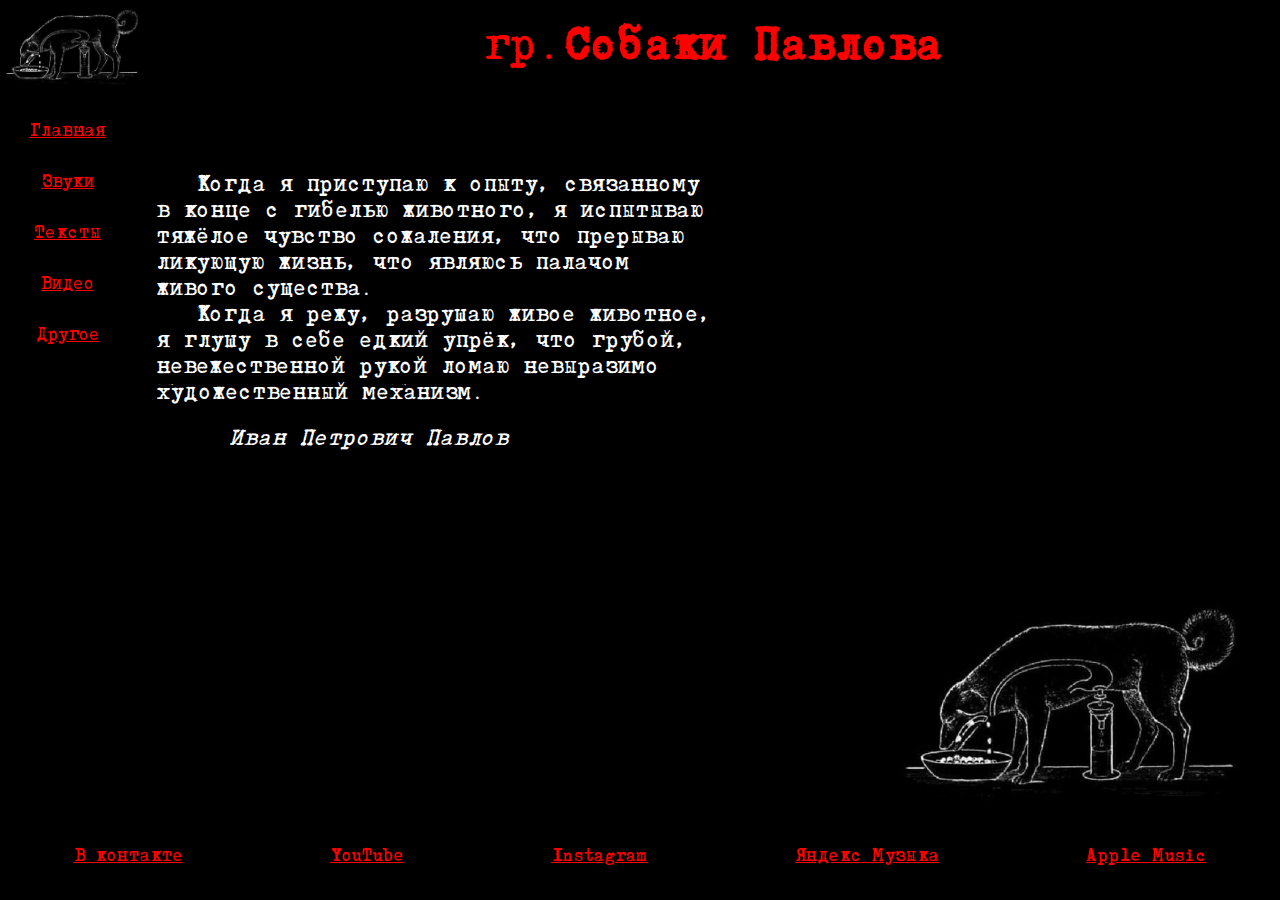
<file: index.html>
<!DOCTYPE html>
<html lang="ru">
<head>
    <meta charset="UTF-8">
    <meta http-equiv="X-UA-Compatible" content="IE=edge">
    <meta name="viewport" content="width=device-width, initial-scale=1.0">
    <link rel="icon" type="image/png" sizes="116x100" href="image/icon.png">
    <link rel="stylesheet" href="style.css">
    <title>гр. Собаки Павлова</title>
</head>
<body>

    <div class="header">
        <div class="logo">
            <img src="image/dog.jpg" alt="">
        </div>
        <div class="name-gogs">гр. <h1>Собаки Павлова</h1></div>
    </div>

    <div class="content">
        <div class="bar">
            <a href="index.html">Главная</a>
            <a href="albums.html">Звуки</a>
            <a href="texts.html">Тексты</a>
            <a href="video.html">Видео</a>
            <a href="another.html">Другое</a>
        </div>
        
        <div class="content-block">
            <div class="pavlov">
                <div>
                    <p>
                        Когда я приступаю к опыту, связанному в конце с гибелью животного, 
                        я испытываю тяжёлое чувство сожаления, что прерываю ликующую жизнь, 
                        что являюсь палачом живого существа.
                    </p>
                    <p>
                        Когда я режу, разрушаю живое животное, я глушу в себе едкий упрёк, 
                        что грубой, невежественной рукой ломаю невыразимо художественный механизм. 
                    </p>
                </div>
                <span>Иван Петрович Павлов</span>
            </div>
            <img src="image/dog.jpg" alt="" class="dog">
        </div>
    </div>

    <div class="footer">
        <a href="https://vk.com/public200938008" target="_blank">В контакте</a>
        <a href="https://www.youtube.com/channel/UCqWT4DKYPFCqQc1L3RIdxiQ" target="_blank">YouTube</a>
        <a href="https://www.instagram.com/193_dogs/" target="_blank">Instagram</a>
        <a href="https://music.yandex.ru/artist/13708088" target="_blank">Яндекс Музыка</a>
        <a href="https://music.apple.com/us/artist/%D1%81%D0%BE%D0%B1%D0%B0%D0%BA%D0%B8-%D0%BF%D0%B0%D0%B2%D0%BB%D0%BE%D0%B2%D0%B0/1593384689" target="_blank">Apple Music</a>
    </div>
    
</body>
</html>
</file>
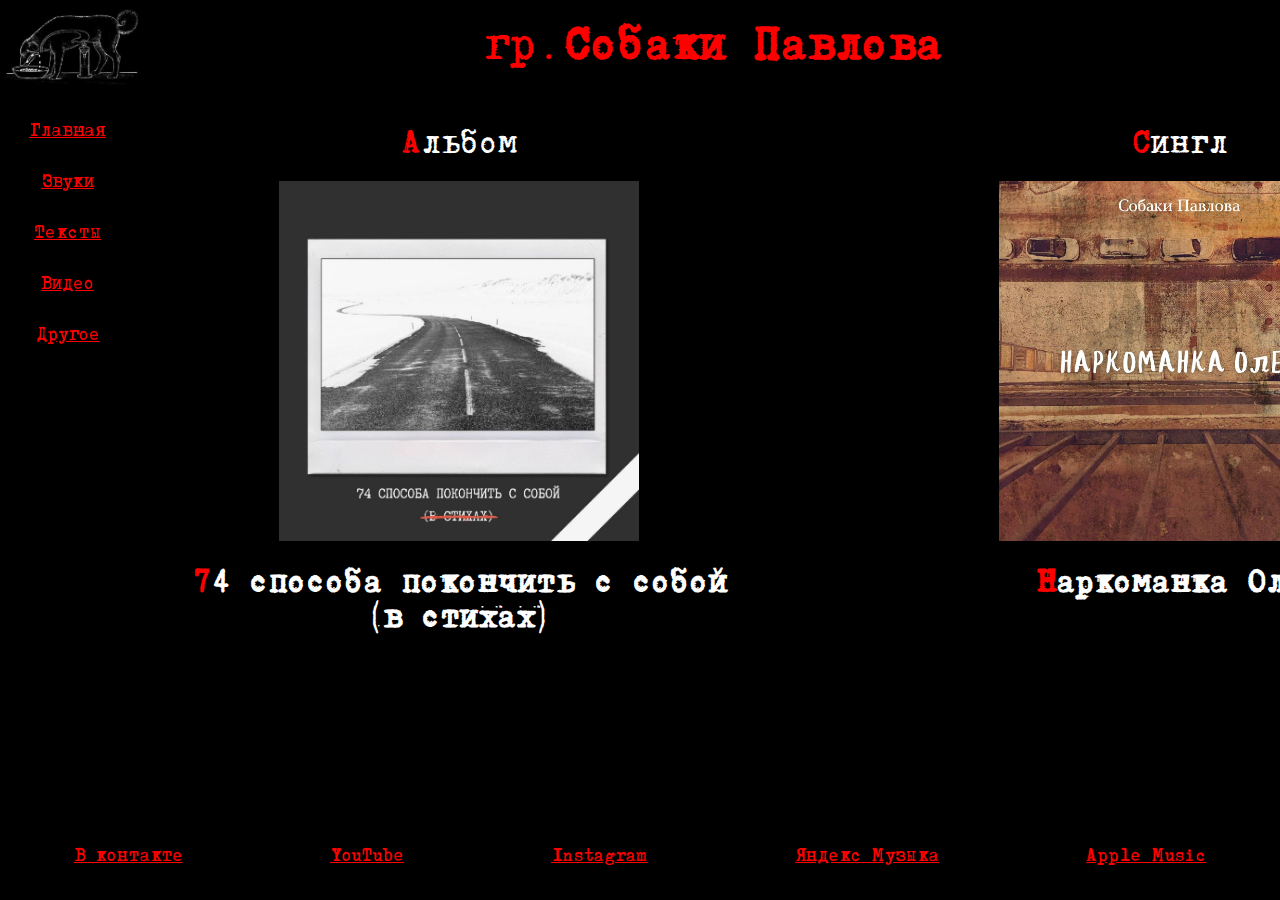
<file: albums.html>
<!DOCTYPE html>
<html lang="ru">
<head>
    <meta charset="UTF-8">
    <meta http-equiv="X-UA-Compatible" content="IE=edge">
    <meta name="viewport" content="width=device-width, initial-scale=1.0">
    <link rel="icon" type="image/png" sizes="116x100" href="image/icon.png">
    <link rel="stylesheet" href="style.css">
    <title>Звуки</title>
</head>
<body>

    <div class="header">
        <div class="logo">
            <img src="image/dog.jpg" alt="">
        </div>
        <div class="name-gogs">гр. <h1>Собаки Павлова</h1></div>
    </div>

    <div class="content">
        <div class="bar">
            <a href="index.html">Главная</a>
            <a href="albums.html">Звуки</a>
            <a href="texts.html">Тексты</a>
            <a href="video.html">Видео</a>
            <a href="another.html">Другое</a>
        </div>
        
        <div class="content-block">
            <div class="container-album">
                <a href="sp74.html" class="a">
                    <div class="album sp74">
                        <div class="status-album">Альбом</div>
                        <div class="poster-album">
                            <img src="74sp/die.jpg" alt="" class="postet-player">
                        </div>
                        <h2 class="name-album">74 способа покончить с собой<br>(в стихах)</h2>
                    </div>
                </a>
                <a href="oleg.html" class="a">
                    <div class="album oleg">
                        <div class="status-album">Сингл</div>
                        <div class="poster-album">
                            <img src="oleg/oleg.jpg" alt="" class="postet-player">
                        </div>
                        <h2 class="name-album">Наркоманка Олег</h2>
                    </div>
                </a>
            </div>
        </div>
    </div>

    <div class="footer">
        <a href="https://vk.com/public200938008" target="_blank">В контакте</a>
        <a href="https://www.youtube.com/channel/UCqWT4DKYPFCqQc1L3RIdxiQ" target="_blank">YouTube</a>
        <a href="https://www.instagram.com/193_dogs/" target="_blank">Instagram</a>
        <a href="https://music.yandex.ru/artist/13708088" target="_blank">Яндекс Музыка</a>
        <a href="https://music.apple.com/us/artist/%D1%81%D0%BE%D0%B1%D0%B0%D0%BA%D0%B8-%D0%BF%D0%B0%D0%B2%D0%BB%D0%BE%D0%B2%D0%B0/1593384689" target="_blank">Apple Music</a>
    </div>

        
</body>
</html>
</file>
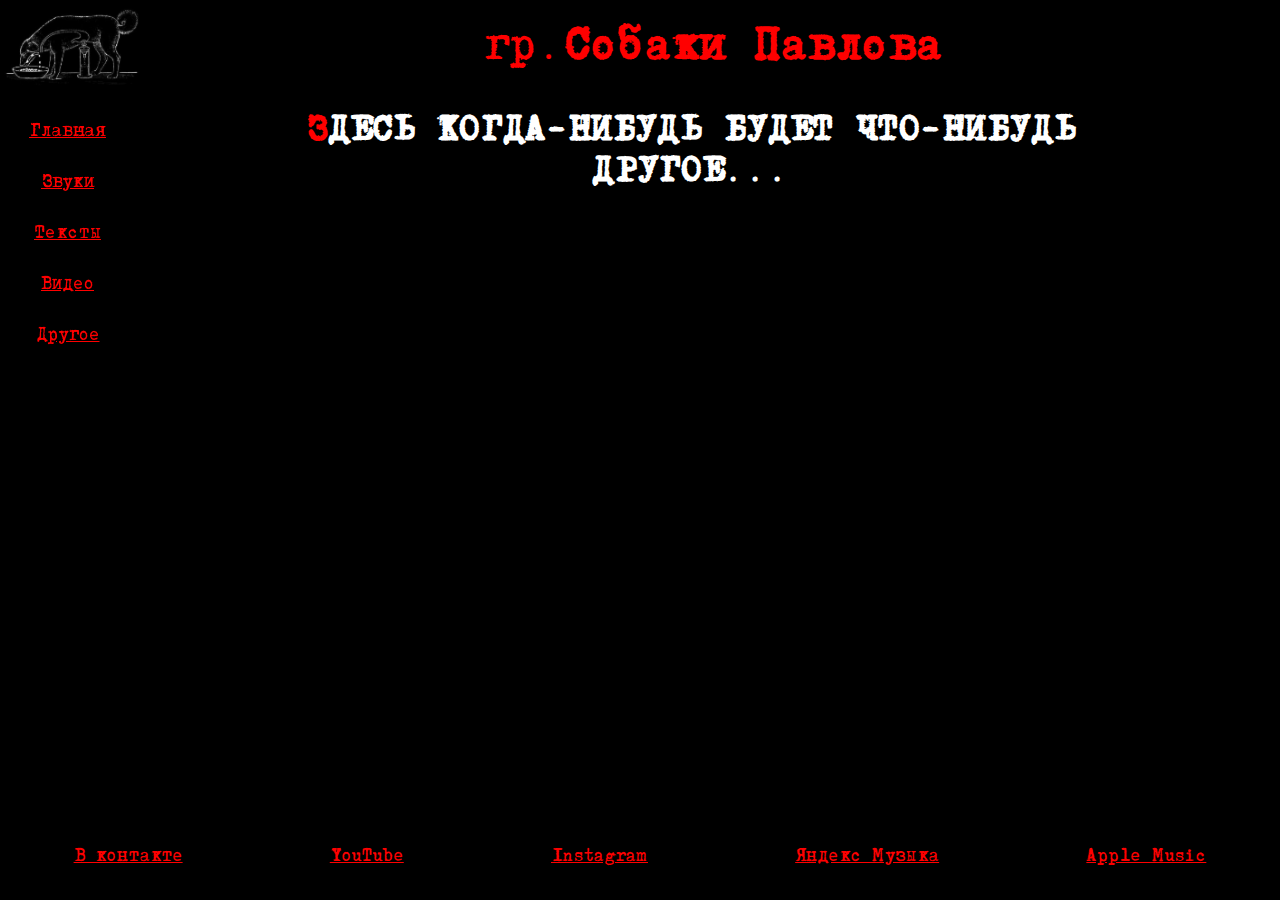
<file: another.html>
<!DOCTYPE html>
<html lang="ru">
<head>
    <meta charset="UTF-8">
    <meta http-equiv="X-UA-Compatible" content="IE=edge">
    <meta name="viewport" content="width=device-width, initial-scale=1.0">
    <link rel="icon" type="image/png" sizes="116x100" href="image/icon.png">
    <link rel="stylesheet" href="style.css">
    <title>Другое</title>
</head>
<body>

    <div class="header">
        <div class="logo">
            <img src="image/dog.jpg" alt="">
        </div>
        <div class="name-gogs">гр. <h1>Собаки Павлова</h1></div>
    </div>

    <div class="content">
        <div class="bar">
            <a href="index.html">Главная</a>
            <a href="albums.html">Звуки</a>
            <a href="texts.html">Тексты</a>
            <a href="video.html">Видео</a>
            <a href="another.html">Другое</a>
        </div>
        
        <div class="content-block-video">
            <div class="container-video">
                <h3>ЗДЕСЬ КОГДА-НИБУДЬ БУДЕТ ЧТО-НИБУДЬ ДРУГОЕ...</h3>
                
            </div> 
        </div>
    </div> 

    <div class="footer">
        <a href="https://vk.com/public200938008" target="_blank">В контакте</a>
        <a href="https://www.youtube.com/channel/UCqWT4DKYPFCqQc1L3RIdxiQ" target="_blank">YouTube</a>
        <a href="https://www.instagram.com/193_dogs/" target="_blank">Instagram</a>
        <a href="https://music.yandex.ru/artist/13708088" target="_blank">Яндекс Музыка</a>
        <a href="https://music.apple.com/us/artist/%D1%81%D0%BE%D0%B1%D0%B0%D0%BA%D0%B8-%D0%BF%D0%B0%D0%B2%D0%BB%D0%BE%D0%B2%D0%B0/1593384689" target="_blank">Apple Music</a>
    </div>

   

    
</body>
</html>
</file>
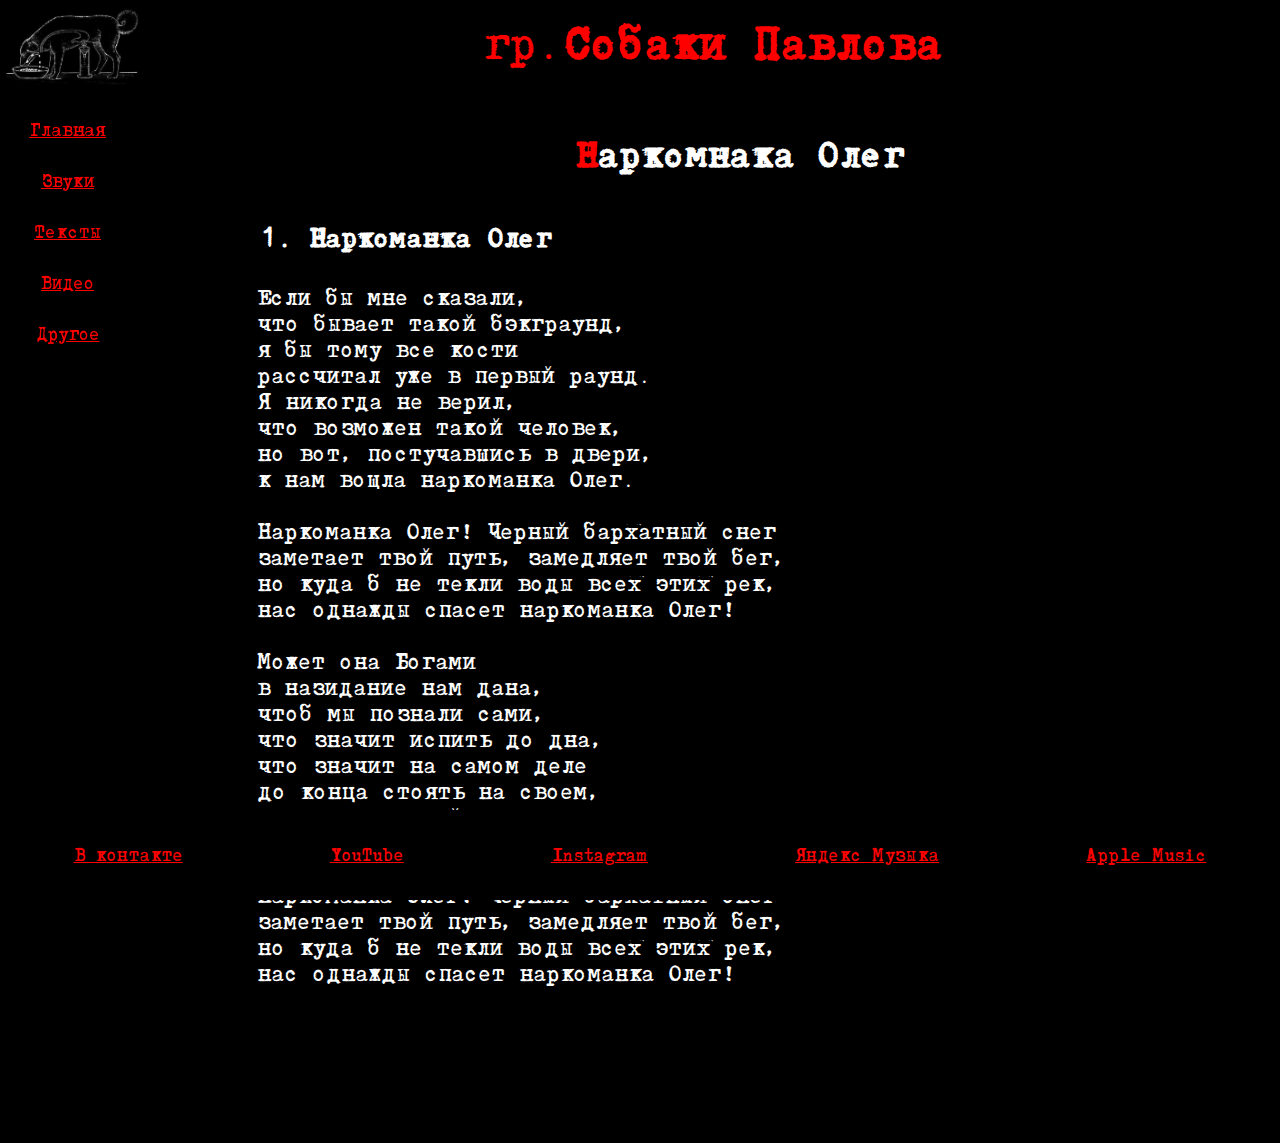
<file: oleg-text.html>
<!DOCTYPE html>
<html lang="ru">
<head>
    <meta charset="UTF-8">
    <meta http-equiv="X-UA-Compatible" content="IE=edge">
    <meta name="viewport" content="width=device-width, initial-scale=1.0">
    <link rel="icon" type="image/png" sizes="116x100" href="image/icon.png">
    <link rel="stylesheet" href="style.css">
    <title>Тексты "Наркоманка Олег"</title>
</head>
<body>

    <div class="header">
        <div class="logo">
            <img src="image/dog.jpg" alt="">
        </div>
        <div class="name-gogs">гр. <h1>Собаки Павлова</h1></div>
    </div>

    <div class="content">
        <div class="bar">
            <a href="index.html">Главная</a>
            <a href="albums.html">Звуки</a>
            <a href="texts.html">Тексты</a>
            <a href="video.html">Видео</a>
            <a href="another.html">Другое</a>
        </div>
        
        <div class="content-block-video">
            <div class="container-for-texts">
                <h2>Наркомнака Олег</h2>
                <div class="accordeon">
                    <div>
                        <input type="checkbox" class="faq-input" id="faq_1">
                        <label for="faq_1" class="faq-title">
                            1. Наркоманка Олег
                        </label>
                        <div class="faq-text faq-text-active">
                            Eсли бы мне сказали,<br>
                            что бывает такой бэкграунд,<br>
                            я бы тому все кости <br>
                            рассчитал уже в первый раунд.<br>
                            Я никогда не верил,<br>
                            что возможен такой человек,<br>
                            но вот, постучавшись в двери,<br>
                            к нам вощла наркоманка Олег. <br><br>
                            Наркоманка Олег! Черный бархатный снег<br>
                            заметает твой путь, замедляет твой бег,<br>
                            но куда б не текли воды всех этих рек,<br>
                            нас однажды спасет наркоманка Олег! <br><br>
                            Может она Богами <br>
                            в назидание нам дана,<br>
                            чтоб мы познали сами,<br>
                            что значит испить до дна,<br>
                            что значит на самом деле <br>
                            до конца стоять на своем,<br>
                            и как из уютной постели<br>
                            выходить в оконный проем.<br><br>
                            Наркоманка Олег! Черный бархатный снег<br>
                            заметает твой путь, замедляет твой бег,<br>
                            но куда б не текли воды всех этих рек,<br>
                            нас однажды спасет наркоманка Олег!
                        </div>
                    </div>      
        
                </div>
                <br><br><br><br><br><br><br>
            </div>
        </div>
    </div> 

    <div class="footer">
        <a href="https://vk.com/public200938008" target="_blank">В контакте</a>
        <a href="https://www.youtube.com/channel/UCqWT4DKYPFCqQc1L3RIdxiQ" target="_blank">YouTube</a>
        <a href="https://www.instagram.com/193_dogs/" target="_blank">Instagram</a>
        <a href="https://music.yandex.ru/artist/13708088" target="_blank">Яндекс Музыка</a>
        <a href="https://music.apple.com/us/artist/%D1%81%D0%BE%D0%B1%D0%B0%D0%BA%D0%B8-%D0%BF%D0%B0%D0%B2%D0%BB%D0%BE%D0%B2%D0%B0/1593384689" target="_blank">Apple Music</a>
    </div>

   

    
</body>
</html>
</file>
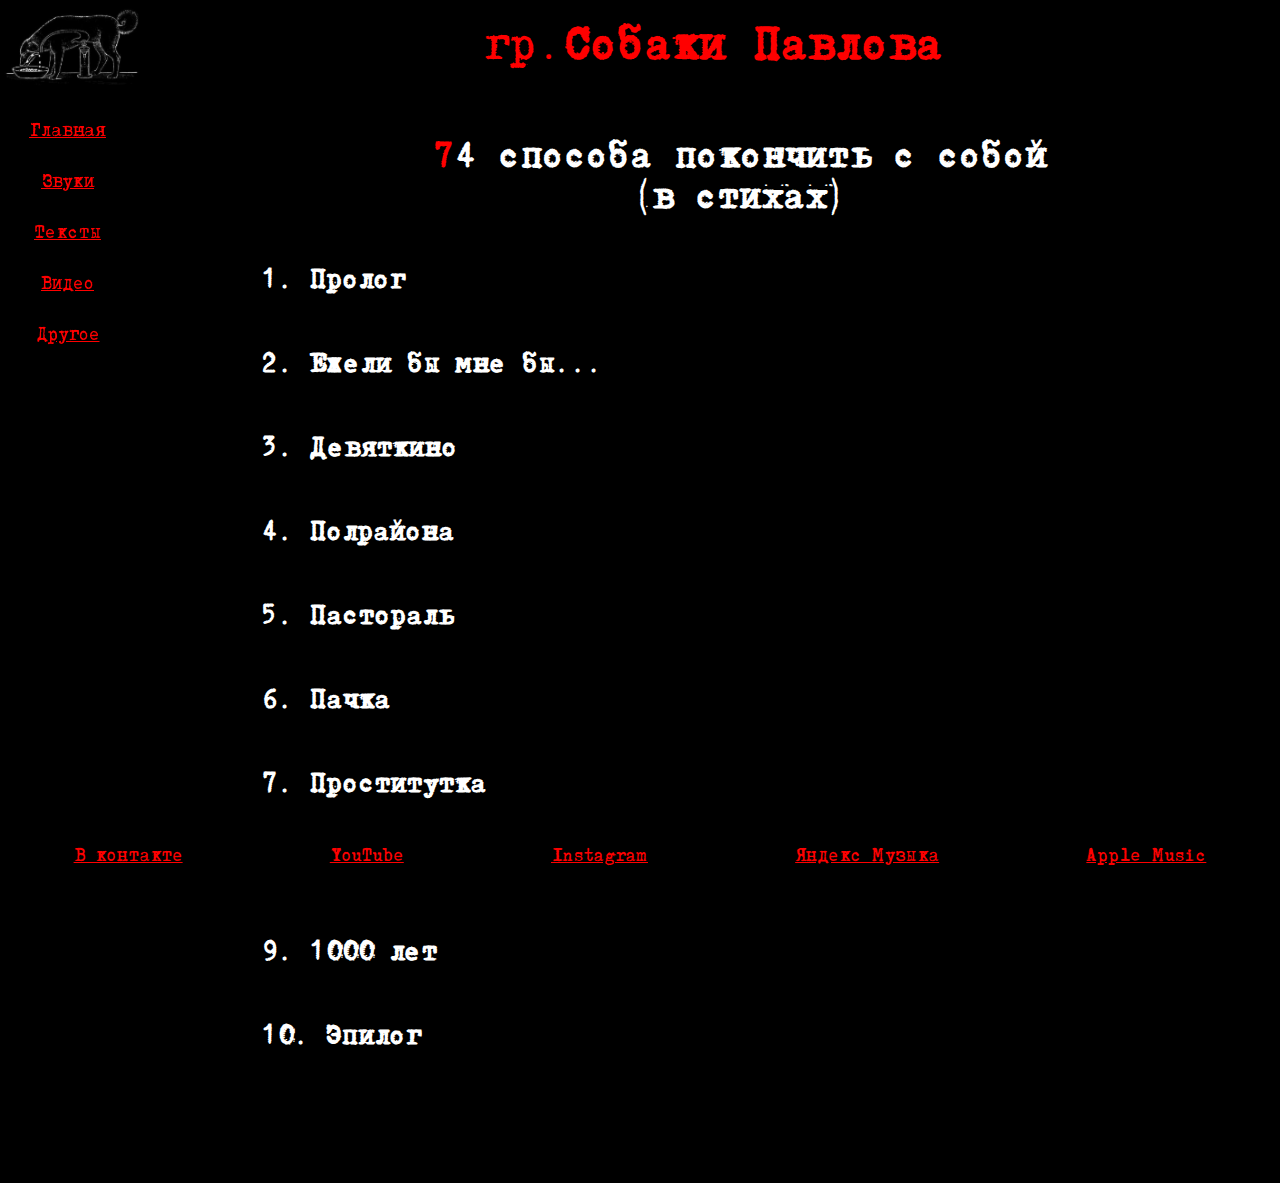
<file: sp74-text.html>
<!DOCTYPE html>
<html lang="ru">
<head>
    <meta charset="UTF-8">
    <meta http-equiv="X-UA-Compatible" content="IE=edge">
    <meta name="viewport" content="width=device-width, initial-scale=1.0">
    <link rel="icon" type="image/png" sizes="116x100" href="image/icon.png">
    <link rel="stylesheet" href="style.css">
    <title>Тексты "74 способа покончить с собой (в стихах)"</title>
</head>
<body>

    <div class="header">
        <div class="logo">
            <img src="image/dog.jpg" alt="">
        </div>
        <div class="name-gogs">гр. <h1>Собаки Павлова</h1></div>
    </div>

    <div class="content">
        <div class="bar">
            <a href="index.html">Главная</a>
            <a href="albums.html">Звуки</a>
            <a href="texts.html">Тексты</a>
            <a href="video.html">Видео</a>
            <a href="another.html">Другое</a>
        </div>
        
        <div class="content-block-video">
            <div class="container-for-texts">
                <h2>74 способа покончить с собой<br>(в стихах)</h2>
                <div class="accordeon">
                    <div>
                        <input type="checkbox" class="faq-input" id="faq_1">
                        <label for="faq_1" class="faq-title">
                            1. Пролог
                        </label>
                        <div class="faq-text">
                            Инструментал
                        </div>
                    </div>
        
                    <div>
                        <input type="checkbox" class="faq-input" id="faq_2">
                        <label for="faq_2" class="faq-title">
                            2. Ежели бы мне бы...
                        </label>
                        <div class="faq-text">
                            Ежели бы мне бы наркотики бы дали бы<br>
                            Я бы не уехал бы даже продал педали бы<br>
                            Мы бы все остались бы, даже билеты сдали бы<br>     
                            Ежели бы мне бы наркотики продали бы<br>
                            Ага<br><br>
                            Еже ли бы мне бы наркотики бы дали бы<br>
                            Я бы не просил бы и мне бы не давали бы<br>
                            Мы бы все бы выкинули бы или раздали бы<br>
                            Ежели бы мне бы наркотики продали бы<br>
                            Ага<br>
                        </div>
                    </div>
        
                    <div>
                        <input type="checkbox" class="faq-input" id="faq_3">
                        <label for="faq_3" class="faq-title">
                            3. Девяткино
                        </label>
                        <div class="faq-text">
                            В сторону Девяткино поеду на метро. <br>
                            Там такие люди, там такая кутерьма. <br>
                            Только на поверхность я не стану выходить. <br> 
                            Растворюсь в толпе и сгину где-то под землей. <br><br>
                            В сторону Девяткино поеду на метро. <br>
                            Там уже наверно все порядком надрались <br>
                            и недоуменно задают себе вопрос: <br>
                            что же чёрт меня там носит где-то под землей. <br><br>
                            В сторону Девяткино поеду на метро. <br>
                            Настреляю мелочи, куплю себе билет. <br>
                            Нечего стесняться и бояться нет причин. <br>
                            Я и так всю жизнь скитаюсь где-то под землёй. <br>
                        </div>
                    </div>
        
                    <div>
                        <input type="checkbox" class="faq-input" id="faq_4">
                        <label for="faq_4" class="faq-title">
                            4. Полрайона
                        </label>
                        <div class="faq-text">
                            Её ебало полрайона<br>
                            Её ебало полрайона<br>
                            Со слов какого-то гандона<br>
                            Её ебало полрайона<br><br>
                            Я тоже так-то не подарок<br>
                            О да, я точно не подарок<br>
                            С мешком травы и перегаром<br>
                            Короче, точно не подарок<br><br>
                            Мы с нею даже не знакомы<br>
                            Ни разу не встречались, вроде<br>
                            Но вот свободно и легко мы<br>
                            Лежим в одном холодном морге<br><br>
                            Она без явных повреждений<br>
                            А я с банальным огнестрелом<br>
                            И нет сомнения ни тени<br>
                            Что с этим ничего не сделать<br><br>
                            Ах если б были мы знакомы<br>
                            Ну хоть бы жались по подъездам<br>
                            А на расспросы всех знакомых<br>
                            Культурно слали на хуй лесом. <br><br>
                            Тогда возможно бы иначе <br>
                            Сложились миллионы судеб<br>
                            Но нас постигла неудача<br>
                            Нас больше никогда не будет<br>
                        </div>
                    </div>
        
                    <div>
                        <input type="checkbox" class="faq-input" id="faq_5">
                        <label for="faq_5" class="faq-title">
                            5. Пастораль
                        </label>
                        <div class="faq-text">
                            Косьба шумела удалая, <br>
                            и я впервые сам косил, <br>
                            конечно, еле поспевая, <br>
                            но помогая в меру сил. <br><br>
                            А как мне было быть иначе, <br> 
                            когда ответить «помогу» <br>
                            старик-косарь меня подначил? <br> 
                            Помог бы, дескать, старику. <br><br>
                            Я разухабисто работал <br>
                            и даже раз косу погнул. <br>
                            Старик ругал меня чего-то, <br>
                            но все глушил покоса гул. <br><br>
                            Потом мы славно отдыхали <br>
                            под сенью липы вековой <br>
                            и так сидели бы веками, <br>
                            да всё ж пора было домой. <br><br>
                            «Вот так вот надобно трудиться! –<br> 
                            Сказал старик. – Приятны ведь <br>
                            в мозолях руки, соль на лицах. <br>
                            Не то, что в офисе сидеть!» <br><br>
                            «Зачем же разум в человеке? – <br>
                            Спросил я, было, стрика. – <br>
                            Уже ли в двадцать первом веке <br>
                            косить, как в средние века?» <br><br>
                            Старик за думался, похоже, <br>
                            и долго-долго в даль смотрел, <br>
                            и вдруг забился в мелкой дрожи: <br>
                            «Ты чё, бл*ть, с*ка, ох*ел? <br><br>
                            Таких г**донов по **алу <br>
                            х**рить надо сапогом, <br>
                            чтоб не п**дели, что попало, <br> 
                            своим у**ищным **лом! <br><br>
                            А то смотри-ка, расп**делся, <br>
                            как п**ор гнойный, с*ка, бл*ть! <br>
                            В таких у**ков –  только целься – <br>
                            из г**номёта расстрелять! <br><br>
                            Чё, сука, на! бл*, сука, на! бл*! <br>
                            За**ал, бл*, сука? бл*, за**ал?» <br>
                            Коса рубила, словно сабля, <br>
                            и вечер в мареве сгорал. <br>
                        </div>
                    </div>
        
                    <div>
                        <input type="checkbox" class="faq-input" id="faq_6">
                        <label for="faq_6" class="faq-title">
                            6. Пачка
                        </label>
                        <div class="faq-text">
                            У меня в кармане <br>
                            полная пачка отборной шмали. <br>
                            У меня в натуре <br>
                            полная пачка убойной дури. <br>
                            Вмажем по старинке <br>
                            и  ещё добавим сверху. <br>
                            Нашей вечеринке <br>
                            явно не хватает смеху. <br><br>
                            А на этой пачке  <br>
                            крупным шрифтом – тлен и пепел. <br>
                            Что же это значит? <br>
                            Ничего, как я заметил. <br>
                            Всё равно в финале <br>
                            ляжем все в сырую землю. <br>
                            Зря что ль запрягали? <br>
                            Полетели по вселенной. <br>
                        </div>
                    </div>
        
                    <div>
                        <input type="checkbox" class="faq-input" id="faq_7">
                        <label for="faq_7" class="faq-title">
                            7. Проститутка
                        </label>
                        <div class="faq-text">
                            Проститутка мертва. <br>
                            Кокаин не помог. <br>
                            Ей пришлось отходить<br> 
                            в луже собственной рвоты. <br>
                            Но пускай мы в дрова, <br>
                            хватит сил на рывок. <br>
                            Мы продолжим кутить, <br>
                            раз уж вечер субботы. <br><br>
                            Мы поедем в кабак <br>
                            на роскошном ландо. <br>
                            А подъехав едва, <br>
                            запоём и запляшем. <br>
                            Да, конечно, всё так. <br>
                            Нам отнюдь не смешно. <br>
                            Проститутка мертва. <br>
                            Но проблема не наша. <br>
                        </div>
                    </div>
        
                    <div>
                        <input type="checkbox" class="faq-input" id="faq_8">
                        <label for="faq_8" class="faq-title">
                            8. Содом
                        </label>
                        <div class="faq-text">
                            До Содома далеко. <br>
                            До Содома не успеть. <br>
                            На трамвае не доехать, на машине супермена ни за что не долететь. <br>
                            Может лучше не юлить. <br>
                            Может нужно потерпеть. <br>
                            До Содома далеко, и все оракулы твердят – до Содома не успеть. <br><br>
                            До Содома далеко. <br>
                            До Содома не успеть. <br>
                            Может нужно было просто в деревянном макинтоше на Венеру улететь. <br>
                            Может лучше помолчать. <br>
                            Или песенку пропеть. <br>
                            До Содома далеко, и в новостях опять сказали – до Содома не успеть. <br><br>
                            До Содома далеко. <br>
                            До Содома не успеть. <br>
                            Даже если суперджет заправив чистым героином с небоскреба полететь. <br>
                            Может лучше просто быть. <br>
                            Или взять да помереть. <br>
                            До Содома далеко, и нам разведка доложила – до Содома не успеть. <br><br>
                            До Содома далеко. <br>
                            До Содома не успеть. <br>
                            До Содома далеко и нам, наверно, не успеть. <br>
                            До Содома далеко. <br>
                            До Содома не успеть. <br>
                            До Содома далеко и нам, наверно, не успеть. <br>
                        </div>
                    </div>
        
                    <div>
                        <input type="checkbox" class="faq-input" id="faq_9">
                        <label for="faq_9" class="faq-title">
                            9. 1000 лет
                        </label>
                        <div class="faq-text">
                            Сквозь ебучую тысячу лет,<br>
                            сквозь ебучую тысячу лет, <br>
                            сквозь ебучую тысячу лет <br>
                            пролетит мой куплет, ну а может и нет. <br><br>
                            Но на всякий пожарный спою, <br>
                            что у нас тут был полный атас, <br>
                            чтоб потомки какую хуйню <br>
                            не подумали думать про нас. <br><br>
                            Ну а может и не пролетит. <br>
                            На потомков мне, так-то, плевать, <br>
                            мне ведь с ними детей не крестить, <br>
                            мне ведь с ними блядей не ебать. <br><br>
                            Но на всякий пожарный спою, <br>
                            что мы тоже могли кой-чего, <br>
                            чтоб потомки какую хуйню <br>
                            не швыряли бы в нас ни в кого. <br><br>
                            Сквозь ебучую тысячу лет,<br>
                            сквозь ебучую тысячу лет, <br>
                            сквозь ебучую тысячу лет <br>
                            пролетит мой куплет, ну а может и нет. <br>
                        </div>
                    </div>
        
                    <div>
                        <input type="checkbox" class="faq-input" id="faq_10">
                        <label for="faq_10" class="faq-title">
                            10. Эпилог
                        </label>
                        <div class="faq-text">
                            Если я не сойду с ума, <br>
                            если не покончу с собой, <br>
                            и минуют меня тюрьма <br>
                            или просто недуг какой, <br><br>
                            я приеду в Петрозаводск <br>
                            или просто приду пешком, <br>
                            если станет, что стук колёс <br>
                            не смогу оплатить потом, <br><br>
                            и пройдусь по уже чужим, <br>
                            обходившимся без меня, <br>
                            точно я тут вообще не жил, <br>
                            если вдуматься, и ни дня, <br><br>
                            непривычно пустым дворам, <br>
                            чтоб до самых познать глубин, <br>
                            что и самый великий храм <br>
                            не избегнет судьбы руин.<br>
                        </div>
                    </div>
        
        
                </div>
                <br><br><br><br><br><br><br>
            </div>
        </div>
    </div> 

    <div class="footer">
        <a href="https://vk.com/public200938008" target="_blank">В контакте</a>
        <a href="https://www.youtube.com/channel/UCqWT4DKYPFCqQc1L3RIdxiQ" target="_blank">YouTube</a>
        <a href="https://www.instagram.com/193_dogs/" target="_blank">Instagram</a>
        <a href="https://music.yandex.ru/artist/13708088" target="_blank">Яндекс Музыка</a>
        <a href="https://music.apple.com/us/artist/%D1%81%D0%BE%D0%B1%D0%B0%D0%BA%D0%B8-%D0%BF%D0%B0%D0%B2%D0%BB%D0%BE%D0%B2%D0%B0/1593384689" target="_blank">Apple Music</a>
    </div>

   

    
</body>
</html>
</file>
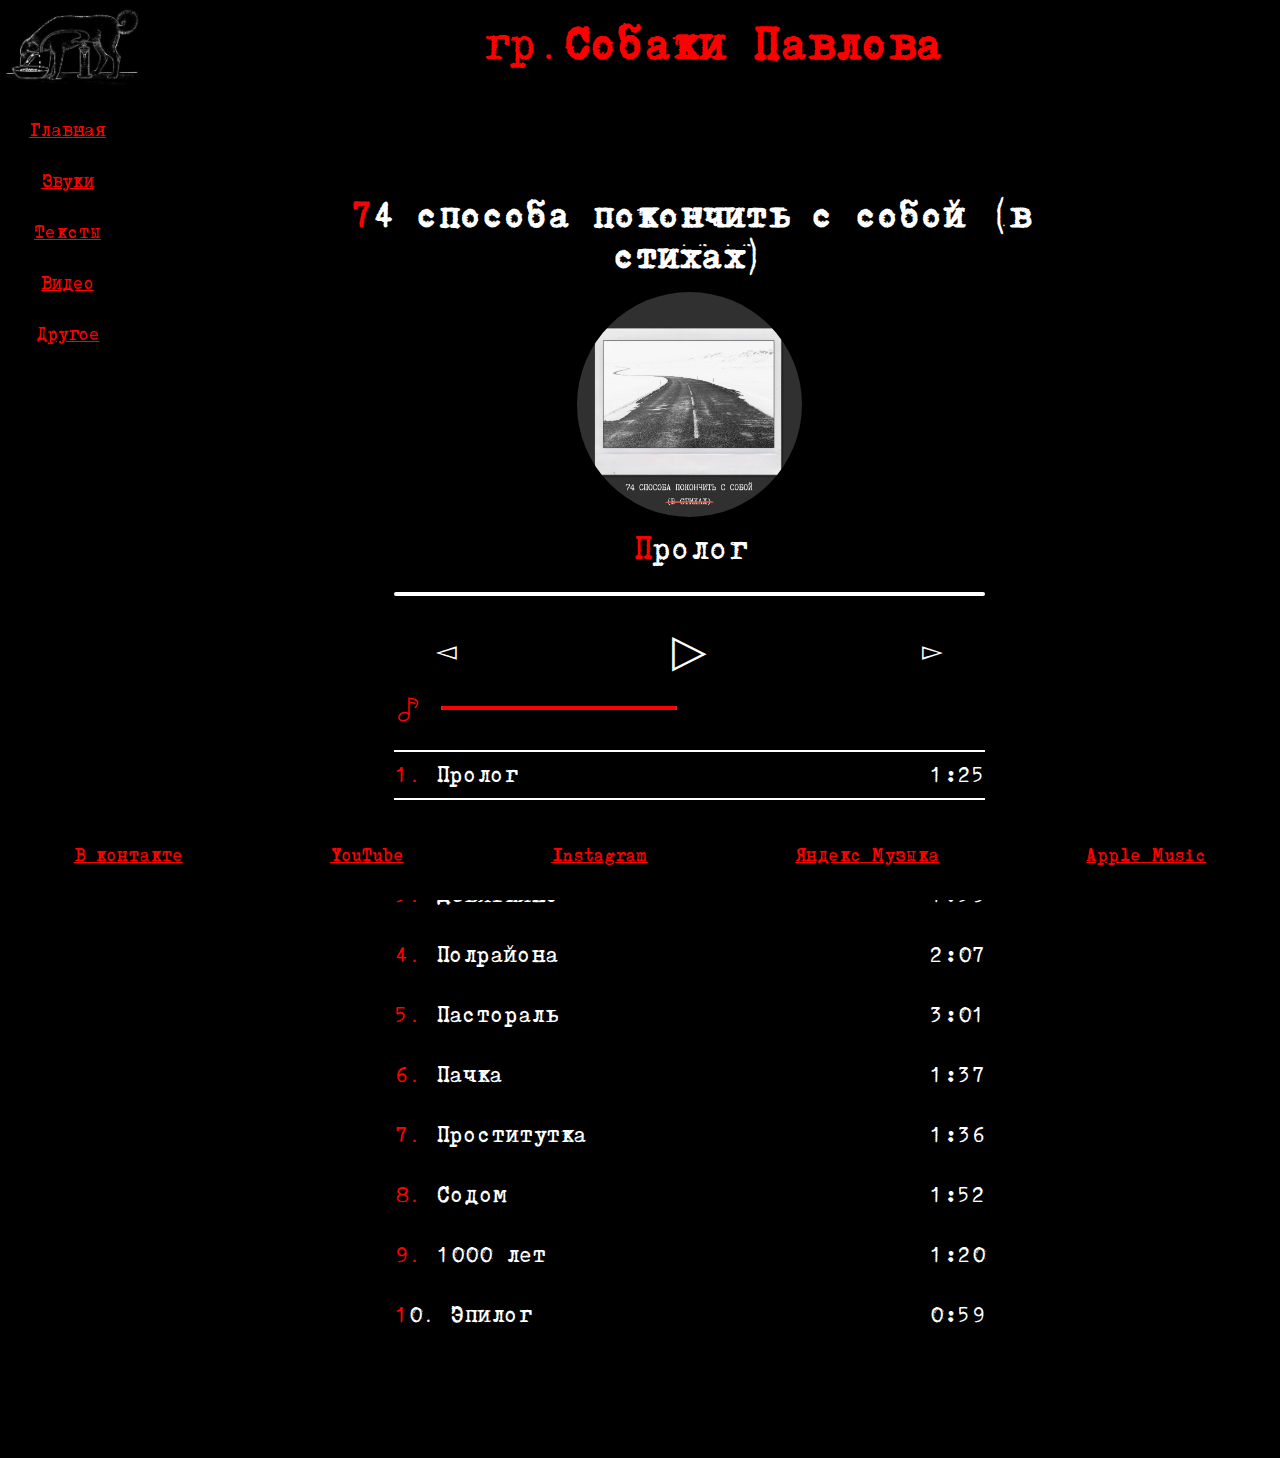
<file: sp74.html>
<!DOCTYPE html>
<html lang="ru">
<head>
    <meta charset="UTF-8">
    <meta http-equiv="X-UA-Compatible" content="IE=edge">
    <meta name="viewport" content="width=device-width, initial-scale=1.0">
    <link rel="icon" type="image/png" sizes="116x100" href="image/icon.png">
    <link rel="stylesheet" href="style.css">
    <title>74 способа покончить с собой (в стихах)</title>
</head>
<body>

    <div class="header">
        <div class="logo">
            <img src="image/dog.jpg" alt="">
        </div>
        <div class="name-gogs">гр. <h1>Собаки Павлова</h1></div>
    </div>

    <div class="content">
        <div class="bar">
            <a href="index.html">Главная</a>
            <a href="albums.html">Звуки</a>
            <a href="texts.html">Тексты</a>
            <a href="video.html">Видео</a>
            <a href="another.html">Другое</a>
        </div>
        
        <div class="content-block-player">
            <div class="container-for-player">
                <h2 class="albom-name">74 способа покончить с собой (в стихах)</h2>
                <img class='img' src="74sp/die.jpg" alt="">
                <audio class="audio" src=""></audio>
                <div class="now-name-song"></div>
                <div class="block-progressbar">
                    <div class="progressbar">
                        <div class="progress"></div>
                    </div>
                </div>
                <div class="manage">
                    <div class="prev">&#9669;</div>
                    <div class="play-box">
                        <div class="play">&#9655;</div>
                    </div>
                    <div class="next">&#9659;</div>
                </div>
                <div class="volume-box">
                    <span class="note">
                        <svg viewBox="0 0 36 36" version="1.1"  preserveAspectRatio="xMidYMid meet" xmlns="http://www.w3.org/2000/svg" xmlns:xlink="http://www.w3.org/1999/xlink">
                            <title>music-note-line</title>
                            <path class="clr-i-outline clr-i-outline-path-1" d="M31.68,6.16c-1.92-3.3-10.6-4-11.58-4.09L19,2V22.34a5.89,5.89,0,0,0-.82-.56,8.33,8.33,0,0,0-6.53-.41C7.57,22.7,4.92,26.5,5.78,29.84a5.33,5.33,0,0,0,2.66,3.32,7.48,7.48,0,0,0,3.61.88A9.54,9.54,0,0,0,15,33.57c3.67-1.18,6.17-4.33,6.06-7.36V9.34a29.14,29.14,0,0,1,6.55,1.43,1,1,0,1,0,.72-1.87A31.37,31.37,0,0,0,21,7.33V4.17c3.33.36,8,1.38,8.92,3,2,3.41-2.33,7.36-2.37,7.4a1,1,0,0,0,1.33,1.49C29.15,15.85,34.5,11,31.68,6.16ZM14.35,31.67a6.43,6.43,0,0,1-5-.26,3.31,3.31,0,0,1-1.69-2.07c-.6-2.33,1.45-5.05,4.58-6.06a7.52,7.52,0,0,1,2.3-.37,5.52,5.52,0,0,1,2.65.62,3.31,3.31,0,0,1,1.69,2.07C19.54,27.94,17.49,30.66,14.35,31.67Z"></path>
                            <rect x="0" y="0" width="36" height="36" fill-opacity="0"/>
                        </svg>
                    </span>
                    <div class="volume">
                        <div class="progress-volume"></div>
                    </div>
                </div>
                
                <div class="songs-collection">
                    <!--
                    <div class="song-block" id="1">
                        <div class="name-song">1. Пролог</div>
                        <div class="time-cong">1:52</div>
                    </div>
                    <div class="song-block" id="2">
                        <div class="name-song">2. Ежели бы мне бы</div>
                        <div class="time-cong">0:45</div>
                    </div>
                    <div class="song-block" id="3">
                        <div class="name-song">3. Девяткино</div>
                        <div class="time-cong">2:07</div>
                    </div>
                    -->
                </div>
            </div>
            <div class="help-block-for-player"> <br><br><br><br><br><br> </div>
        </div>
    </div>

    <div class="footer">
        <a href="https://vk.com/public200938008" target="_blank">В контакте</a>
        <a href="https://www.youtube.com/channel/UCqWT4DKYPFCqQc1L3RIdxiQ" target="_blank">YouTube</a>
        <a href="https://www.instagram.com/193_dogs/" target="_blank">Instagram</a>
        <a href="https://music.yandex.ru/artist/13708088" target="_blank">Яндекс Музыка</a>
        <a href="https://music.apple.com/us/artist/%D1%81%D0%BE%D0%B1%D0%B0%D0%BA%D0%B8-%D0%BF%D0%B0%D0%B2%D0%BB%D0%BE%D0%B2%D0%B0/1593384689" target="_blank">Apple Music</a>
    </div>

    <!---->

    <!-- <div class="container-for-player">
        <h2 class="albom-name">74 способа покончить с собой (в стихах)</h2>
        <img class='img' src="74sp/die.jpg" alt="">
        <audio class="audio" src=""></audio>
        <div class="now-name-song"></div>
        <div class="block-progressbar">
            <div class="progressbar">
                <div class="progress"></div>
            </div>
        </div>
        <div class="manage">
            <div class="prev">&#9669;</div>
            <div class="play-box">
                <div class="play">&#9655;</div>
            </div>
            <div class="next">&#9659;</div>
        </div>
        <div class="volume-box">
            <span class="note">&#9834;</span>
            <div class="volume">
                <div class="progress-volume"></div>
            </div>
        </div>
        
        <div class="songs-collection"> -->
            <!--
            <div class="song-block" id="1">
                <div class="name-song">1. Пролог</div>
                <div class="time-cong">1:52</div>
            </div>
            <div class="song-block" id="2">
                <div class="name-song">2. Ежели бы мне бы</div>
                <div class="time-cong">0:45</div>
            </div>
            <div class="song-block" id="3">
                <div class="name-song">3. Девяткино</div>
                <div class="time-cong">2:07</div>
            </div>
            -->
        <!-- </div>
        
    </div> -->

    <script src="sp74.js"></script>
    
</body>
</html>
</file>
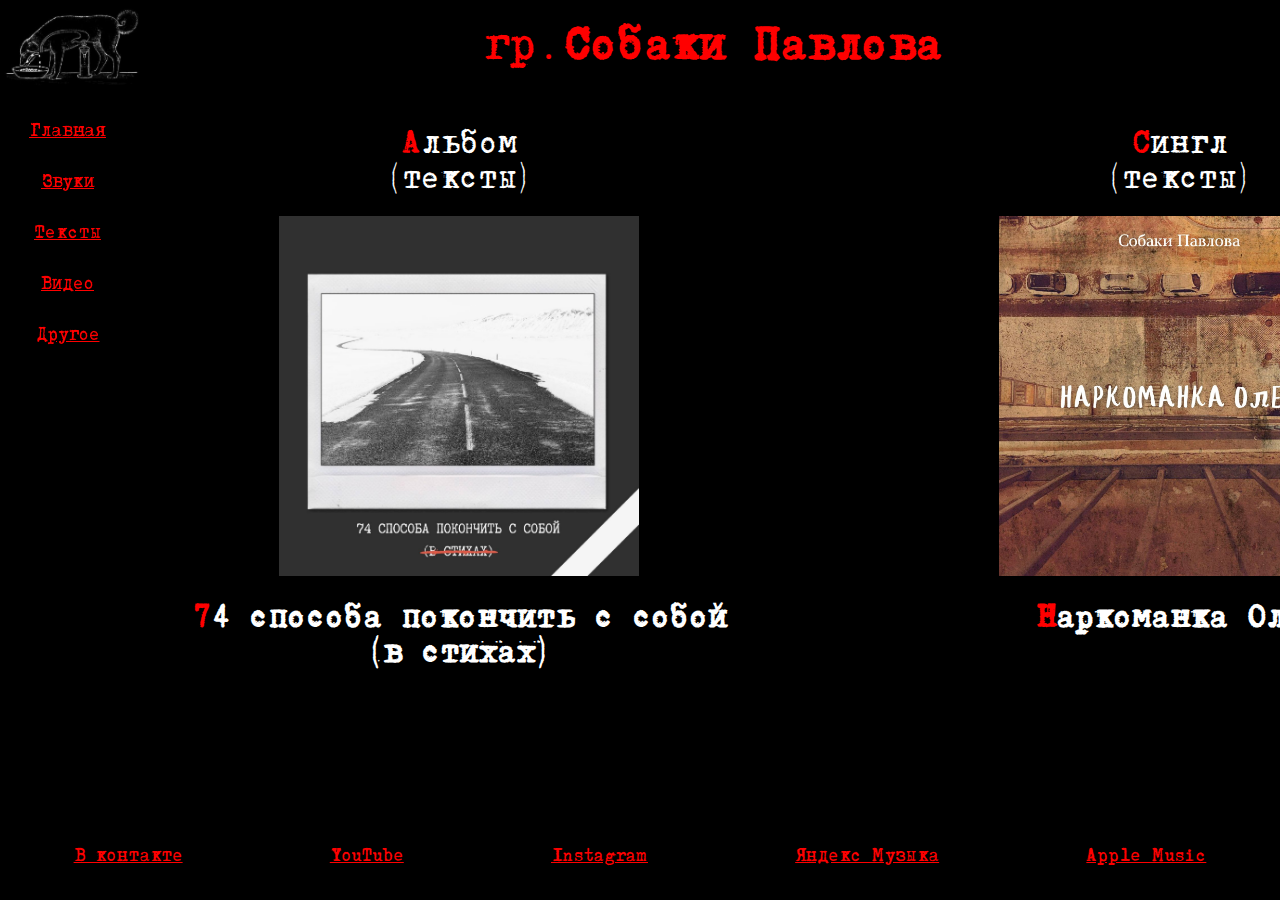
<file: texts.html>
<!DOCTYPE html>
<html lang="ru">
<head>
    <meta charset="UTF-8">
    <meta http-equiv="X-UA-Compatible" content="IE=edge">
    <meta name="viewport" content="width=device-width, initial-scale=1.0">
    <link rel="icon" type="image/png" sizes="116x100" href="image/icon.png">
    <link rel="stylesheet" href="style.css">
    <title>Тексты</title>
</head>
<body>

    <div class="header">
        <div class="logo">
            <img src="image/dog.jpg" alt="">
        </div>
        <div class="name-gogs">гр. <h1>Собаки Павлова</h1></div>
    </div>

    <div class="content">
        <div class="bar">
            <a href="index.html">Главная</a>
            <a href="albums.html">Звуки</a>
            <a href="texts.html">Тексты</a>
            <a href="video.html">Видео</a>
            <a href="another.html">Другое</a>
        </div>
        
        <div class="content-block">
            <div class="container-album">
                <a href="sp74-text.html" class="a">
                    <div class="album sp74">
                        <div class="status-album">Альбом <br>(тексты)</div>
                        <div class="poster-album">
                            <img src="74sp/die.jpg" alt="" class="postet-player">
                        </div>
                        <h2 class="name-album">74 способа покончить с собой<br>(в стихах)</h2>
                    </div>
                </a>
                <a href="oleg-text.html" class="a">
                    <div class="album oleg">
                        <div class="status-album">Сингл <br>(тексты)</div>
                        <div class="poster-album">
                            <img src="oleg/oleg.jpg" alt="" class="postet-player">
                        </div>
                        <h2 class="name-album">Наркоманка Олег</h2>
                    </div>
                </a>
            </div>
        </div>
    </div>

    <div class="footer">
        <a href="https://vk.com/public200938008" target="_blank">В контакте</a>
        <a href="https://www.youtube.com/channel/UCqWT4DKYPFCqQc1L3RIdxiQ" target="_blank">YouTube</a>
        <a href="https://www.instagram.com/193_dogs/" target="_blank">Instagram</a>
        <a href="https://music.yandex.ru/artist/13708088" target="_blank">Яндекс Музыка</a>
        <a href="https://music.apple.com/us/artist/%D1%81%D0%BE%D0%B1%D0%B0%D0%BA%D0%B8-%D0%BF%D0%B0%D0%B2%D0%BB%D0%BE%D0%B2%D0%B0/1593384689" target="_blank">Apple Music</a>
    </div>

    
</body>
</html>
</file>
<file: style.css>
@font-face {
    font-family: 'Aucznik 1303 Plus';
    src: url(15039.otf);
}

*{
    margin: 0;
    padding: 0;
    box-sizing: border-box;
}

body{
    position: relative;
    width: 100%;
    height: 100vh;
    display: flex;
    justify-content:  space-between;
    background-color: black;
    color: white;
    font-family: 'Aucznik 1303 Plus';
    overflow-x: hidden;
}

/* HEADER and FOOTER*/

.header{
    position: fixed;
    top: 0;
    left: 0;
    width: 100%;
    height: 10vmin;
    display: flex;
    z-index: 99;
    background-color: black;
}

.logo img{
    height: 10vmin;
}

.name-gogs{
    text-align: center;
    font-size: 5vmin;
    width: 100%;
    display: flex;
    align-items: center;
    justify-content: center;
    color: red;
    background-color: black;
    z-index: 99;
}
.name-gogs h1{
    font-size: 5vmin;
}

.footer{
    position: fixed;
    bottom: 0;
    width: 100%;
    height: 10vmin;
    display: flex;
    align-items: center;
    justify-content: space-around;
    background-color: black; 
    z-index: 99;
}

.footer a{
    color: red;
    font-size: 2vmin;
    transition: .5s;
}

.footer a:hover{
    transform: scale(1.2);
}

/* CONTENT */

.content{
    width: 100%;
    height: 80vmin;
    display: flex;
}

.bar{
    position: fixed;
    width: 15vmin;
    height: 80%;
    margin-top: 10vmin;
    z-index: 99;
}

.bar a{
    color: red;
    font-size: 2vmin;
    margin: 30px 0;
    transition: .5s;
    display: flex;
    align-items: center;
    flex-direction: column;
}

.bar a:hover{
    transform: scale(1.2);
}

.content-block{
    width: 100%;
    height: 85%;
    margin-top: 10vmin;
    margin-left: 11vmin;
    display: flex;
    align-items: center;
}

.content-block-player{
    width: 100%;
    margin-top: 10vmin;
    margin-left: 11vmin;
    display: flex;
    flex-direction: column;
    align-items: initial;
}

.help-block-for-player{
    width: 100%;
    height: 20vmin;
}

.pavlov{
    height: 30vmin;
    margin: 30px;
    margin-top: -150px;
    font-size: 2.5vmin;
}

.pavlov div{
    width: 50%;
    margin-left: 3vmin;
    margin-bottom: 20px;
}

.pavlov p{
    text-indent: 40px;
}

.pavlov span{
    font-size: 2.5vmin;
    font-style: italic;
    padding: 40px 0 0 100px;
    text-align: right;
}

.dog{
    position: absolute;
    bottom: 10vmin;
    right: 30px;
    width: 40vmin;
}

/* PLAYER pleer.html */

.container-for-player{
    margin-top: 10vmin;
    width: 100%;
    display: flex;
    align-items: center;
    justify-content:  flex-start;
    flex-direction: column;
}

.albom-name{
    width: 70%;
    margin: 15px 0;
    font-size: 4vmin;
    font-weight: 700;
    text-align: center;
}

.albom-name::first-letter{
    color: red;
}

.img{
    width: 25vmin;
    border-radius: 50%;
}

.img.active{
    animation: move 15s linear infinite;
}

.now-name-song{
    font-size: 3.5vmin;
    font-weight: 500;
    margin: 15px 0;
}

.now-name-song::first-letter{
    color: red;
}

.name-song::first-letter{
    color: red;
}

.block-progressbar{
    width: 50%;
    margin: 10px 0;
   
}

.progressbar{
    width: 100%;
    height: 4px;
    background-color: white;
    display: flex;
    align-items: flex-start;
    justify-content: flex-start;
    border-radius: 2px;
    cursor: pointer;
}

.progress{
    width: 0;
    height: 4px;
    background-color: red;
    border-radius: 2px;
}

.manage{
    width: 50%;
    height: 60px;
    display: flex;
    align-items: center;
    justify-content: space-around;
    font-size: 3vmin;
    font-weight: 500;
    margin: 15px 0;
}

.play-box{
    width: 50%;
    display: flex;
    justify-content: center;
}

.play{
    font-size: 5vmin;
}

.play,
.prev,
.next{
    cursor: pointer;
}

.note svg{
    fill: red;
    width: 3vmin;
}

.volume-box{
    width: 50%;
    height: 4px;
    display: flex;
    align-items: flex-start;
    justify-content: flex-start;
    margin: 10px 0;
}

.volume-box span{
    font-size: 3.5vmin;
    margin: -10px 20px 0 0;
    color: red;
    cursor: pointer;

}

.volume{
    position: relative;
    width: 40%;
    height: 4px;
    background-color: white;
    display: flex;
    align-items: flex-start;
    justify-content: flex-start;
    border-radius: 2px;
    cursor: pointer;
}

.progress-volume{
    width: 100%;
    height: 4px;
    background-color: red;
    border-radius: 2px;
}

.songs-collection{
    width: 50%;
    margin-top: 20px;
}

.song-block{
    width: 100%;
    height: 50px;
    font-size: 2.5vmin;
    display: flex;
    align-items: center;
    justify-content: space-between;
    margin: 10px 0;
    cursor: pointer;
}

@keyframes move{
    0%{
        transform: rotate(0);
    }
    100%{
        transform: rotate(360deg);
    }
}

/* ALBUMS LIST main.html */

.container-album{
    width: 100%;
    height: 100%;
    display: flex;
    align-items: center;
    justify-content: space-around;
} 

.container-album:nth-child(1){
    margin-top: 10vmin;
}

.album{
    width: 80vmin;
    height: 70vmin;
    display: flex;
    align-items: center;
    flex-direction: column;
    text-align: center;
    cursor: pointer;
    transition: .5s;
}

.album:hover{
    transform: scale(1.05);
}

.status-album{
    font-size: 3.5vmin;
    margin-bottom: 20px;
}

.status-album::first-letter{
    color: red;
}

.postet-player{
    width: 40vmin;
    height: 40vmin;
}

.name-album{
    font-size: 3.5vmin;
    margin-top: 20px;
}

.name-album::first-letter{
    color: red;
}

.a{
    text-decoration: none;
    color: white;
}

/* VIDEO */

.content-block-video{
    width: 100%;
    margin-top: 10vmin;
    margin-left: 11vmin;
    display: flex;
    align-items: flex-start;
    justify-content: center;
}

.container-video{
    width: 70%;
    display: flex;
    align-items: center;
    flex-direction: column;
    text-align: center;
}

.container-video h3{
    font-size: 4vmin;
    margin: 2vmin 0;
}

.container-video h3::first-letter{
    color: red;
}

.video{
    width: 70vmin;
    margin: 2vmin 0;
}

.video p{
    text-align: center;
    font-size: 3vmin;
}

video{
    width: 70vmin;
}

/* ACCORDEON FOR TEXTS */

.container-for-texts{
    width: 100%;
    margin-top: 5vmin;
    margin-left: 11vmin;
    display: flex;
    flex-direction: column;
    align-items: initial;
}

.container-for-texts h2{
    font-size: 4vmin;
    text-align: center;
}

.container-for-texts h2::first-letter{
    color: red;
}

.accord{
    width: 50vmin;
    position: relative;
    display: flex;
    flex: 0 1 100%;
    flex-direction: column;
}

.faq-input{
    width: 0;
    height: 0;
}

.faq-title{
    margin: 20px auto 5px auto;
    display: block;
    width: 90%;
    padding: 1vmin 0 0 1vmin;
    -webkit-transition-duration: 0.5s;
    -moz-transition-duration: 0.5s;
    -o-transition-duration: 0.5s;
    transition-duration: 0.5s;
    font-size: 3vmin;
    font-weight: 700;
    cursor: pointer;
}

.faq-text{
    display: none;
    margin: 20px auto;
    width: 90%;
    padding: 10px 5px;
    font-weight: 500;
    font-size: 2.5vmin;
    -webkit-transition-duration: 0.5s;
    -moz-transition-duration: 0.5s;
    -o-transition-duration: 0.5s;
    transition-duration: 0.5s;
}

.faq-text-active{
    display: block;
}

.faq-input:checked ~ .faq-text{
    display: block;
}

/* SCROLL */

/* W3C standard
   сейчас только для Firefox */
   * {
    scrollbar-width: thin;
    scrollbar-color: red black;
  }
  
  /* для Chrome/Edge/Safari */
  *::-webkit-scrollbar {
    height: 8px; 
    width: 8px;
  }
  *::-webkit-scrollbar-track {
    background: black;
  }
  *::-webkit-scrollbar-thumb {
    background-color: red;
    border-radius: 5px;
    border: 1px solid black;
  }

/* MOBILE */

@media only screen and (max-width: 450px) {
    .pavlov{
        margin-top: 30px;
    }
    .pavlov div{
        width: 90%;
    }
    .pavlov span{
        padding: 40px 0 0 10px;
    }
    .container-album{
        justify-content: none;
        flex-direction: column;
    }
    .album{
        margin: 10px 0;
    }
    .content{
        height: 100vmax;
    }
    .content-block{
        align-items: flex-start;
    }
    .container-for-player{
        overflow: hidden; 
    }
    .progressbar{
        height: 2px;
        border-radius: 1px;
    }
    .progress{
        height: 2px;
        border-radius: 1px;
    }
    .manage{
        height: 30px;
        margin: 10px 0;
    }
    .volume-box{
        height: 2px;
        margin: 5px 0;
    }
    
    .volume-box span{
        margin: -5px 10px 0 0;
    }
    .volume{
        height: 2px;
        border-radius: 1px;
    }
    .progress-volume{ 
        height: 2px;
        border-radius: 1px;
    }
    .songs-collection{
        margin-top: 10px;
        overflow-y: scroll;
        overflow-x: hidden;
    }
    .song-block{
        height: 30px;
        font-size: 2.5vmin;
        margin: 5px 0;
    }

    /* SCROLL */

    /* для Chrome/Edge/Safari */
    *::-webkit-scrollbar {
        height: 6px;
        width: 6px;
    }
    *::-webkit-scrollbar-thumb {
        border-radius: 5px;
        border: 1.5px solid black;
    }
}
</file>
